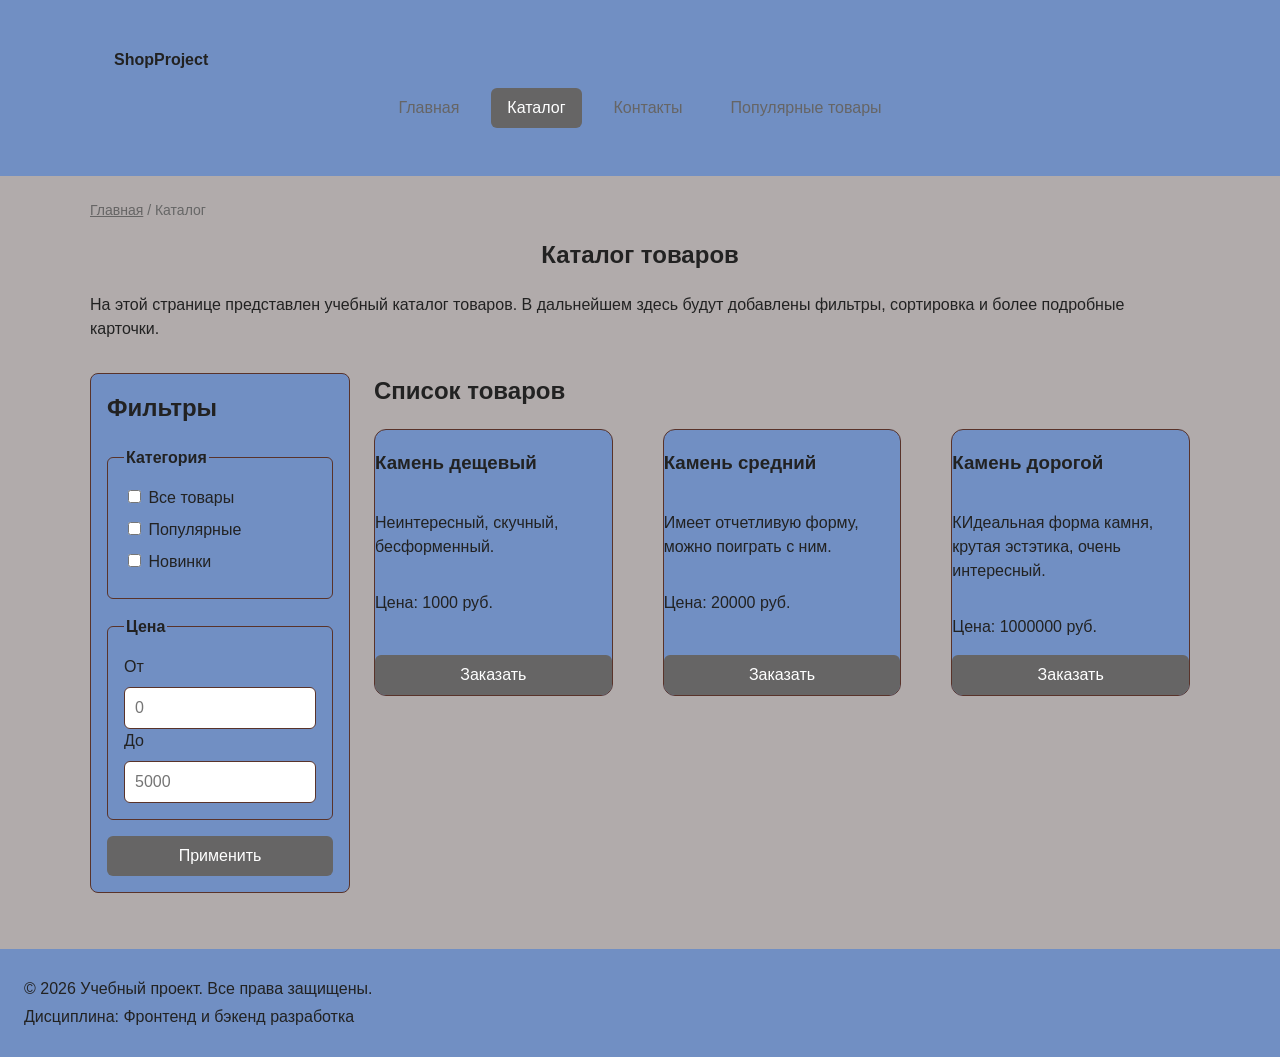
<file: catalog.html>
<!DOCTYPE html>
<html lang="ru">
<head>
    <meta charset="UTF-8">
    <meta name="viewport" content="width=device-width, initial-scale=1.0">
    <meta name="description" content="Каталог товаров учебного интернет-магазина.">
    <title>Каталог товаров — Учебный интернет-магазин</title>
    <link rel="stylesheet" href="css/style.css">
    <script src="js/main.js" defer></script>
</head>
<body>

    <header class="site-header">
        <div class="site-header__inner">
            <a class="site-header__logo" href="index.html">ShopProject</a>

            <nav class="site-nav" aria-label="Основная навигация">
                <ul class="site-nav__list">
                    <li class="site-nav__item">
                        <a class="site-nav__link" href="index.html">Главная</a>
                    </li>
                    <li class="site-nav__item">
                        <a class="site-nav__link site-nav__link--active" href="catalog.html">Каталог</a>
                    </li>
                    <li class="site-nav__item">
                        <a class="site-nav__link" href="contacts.html">Контакты</a>
                    </li>
                    <li class="site-nav__item">
                        <a class="site-nav__link" href="index.html#popular">Популярные товары</a>
                    </li>
                </ul>
            </nav>
        </div>
    </header>

    <main>

        <nav class="breadcrumbs" aria-label="Хлебные крошки">
            <a class="breadcrumbs__link" href="index.html">Главная</a>
            <span class="breadcrumbs__current">Каталог</span>
        </nav>

        <section class="section">
            <h1 class="section__title">Каталог товаров</h1>
            <p class="section__text">
                На этой странице представлен учебный каталог товаров.
                В дальнейшем здесь будут добавлены фильтры, сортировка
                и более подробные карточки.
            </p>
        </section>

        <section class="catalog-layout">
            <aside class="catalog-filters">
                <h2 class="catalog-filters__title">Фильтры</h2>

                <form class="filters-form" action="#" method="get">
                    <fieldset class="filters-form__group">
                        <legend class="filters-form__legend">Категория</legend>

                        <label class="filters-form__label">
                            <input type="checkbox" name="category" value="all">
                            Все товары
                        </label>

                        <label class="filters-form__label">
                            <input type="checkbox" name="category" value="popular">
                            Популярные
                        </label>

                        <label class="filters-form__label">
                            <input type="checkbox" name="category" value="new">
                            Новинки
                        </label>
                    </fieldset>

                    <fieldset class="filters-form__group">
                        <legend class="filters-form__legend">Цена</legend>

                        <label class="filters-form__label" for="price-from">От</label>
                        <input class="filters-form__input"
                               id="price-from"
                               name="price-from"
                               type="number"
                               min="0"
                               placeholder="0">

                        <label class="filters-form__label" for="price-to">До</label>
                        <input class="filters-form__input"
                               id="price-to"
                               name="price-to"
                               type="number"
                               min="0"
                               placeholder="5000">
                    </fieldset>

                    <button class="button button--primary" type="submit">Применить</button>
                </form>
            </aside>

            <section class="catalog-products">
                <h2 class="catalog-products__title">Список товаров</h2>

                <div class="products-grid">
                    <article class="product-card">
                        <h3 class="product-card__title">Камень дещевый</h3>
                        <p class="product-card__description">Неинтересный, скучный, бесформенный.</p>
                        <p class="product-card__price">Цена: 1000 руб.</p>
                        <button class="button button--primary product-card__button"
                                type="button"
                                data-product="Товар 1">Заказать</button>
                    </article>

                    <article class="product-card">
                        <h3 class="product-card__title">Камень средний</h3>
                        <p class="product-card__description">Имеет отчетливую форму, можно поиграть с ним.</p>
                        <p class="product-card__price">Цена: 20000 руб.</p>
                        <button class="button button--primary product-card__button"
                                type="button"
                                data-product="Товар 2">Заказать</button>
                    </article>

                    <article class="product-card">
                        <h3 class="product-card__title">Камень дорогой</h3>
                        <p class="product-card__description">КИдеальная форма камня, крутая эстэтика, очень интересный.</p>
                        <p class="product-card__price">Цена: 1000000 руб.</p>
                        <button class="button button--primary product-card__button"
                                type="button"
                                data-product="Товар 3">Заказать</button>
                    </article>
                </div>
            </section>
        </section>

    </main>

    <footer class="site-footer">
        <p class="site-footer__text">&copy; 2026 Учебный проект. Все права защищены.</p>
        <p class="site-footer__text">Дисциплина: Фронтенд и бэкенд разработка</p>
    </footer>

    <!-- Модальное окно (копия с главной, чтобы кнопки «Заказать» работали и в каталоге) -->
    <dialog class="order-dialog" id="order-dialog" aria-labelledby="order-dialog-title">
        <h2 class="order-dialog__title" id="order-dialog-title">Оформление заявки</h2>

        <form class="order-form" id="order-form" action="#" method="post" novalidate>
            <input id="selected-product" name="selected-product" type="hidden">

            <div class="order-form__field">
                <label class="order-form__label" for="order-name">Имя</label>
                <input class="order-form__input" id="order-name" name="name"
                       type="text" placeholder="Введите ваше имя" minlength="2" required>
            </div>

            <div class="order-form__field">
                <label class="order-form__label" for="order-email">E-mail</label>
                <input class="order-form__input" id="order-email" name="email"
                       type="email" placeholder="example@mail.ru" required>
            </div>

            <div class="order-form__field">
                <label class="order-form__label" for="order-phone">Телефон</label>
                <input class="order-form__input" id="order-phone" name="phone"
                       type="tel" inputmode="tel"
                       placeholder="+7 (900) 000-00-00"
                       pattern="\+7 \(\d{3}\) \d{3}-\d{2}-\d{2}" required>
                <small class="order-form__hint">Формат: +7 (900) 000-00-00</small>
            </div>

            <div class="order-form__field">
                <label class="order-form__label" for="order-topic">Тема заявки</label>
                <select class="order-form__select" id="order-topic" name="topic" required>
                    <option value="">Выберите тему</option>
                    <option value="product">Заказ товара</option>
                    <option value="consultation">Консультация</option>
                    <option value="delivery">Доставка</option>
                </select>
            </div>

            <div class="order-form__field order-form__field--checkbox">
                <label class="order-form__label">
                    <input id="order-agreement" name="agreement" type="checkbox" required>
                    Я согласен на обработку данных
                </label>
            </div>

            <div class="order-form__actions">
                <button class="button button--secondary" type="button" id="close-order-dialog">Закрыть</button>
                <button class="button button--primary" type="submit">Отправить заявку</button>
            </div>
        </form>
    </dialog>

    <p class="success-message" id="success-message" hidden>Форма успешно отправлена!</p>

</body>
</html>
</file>
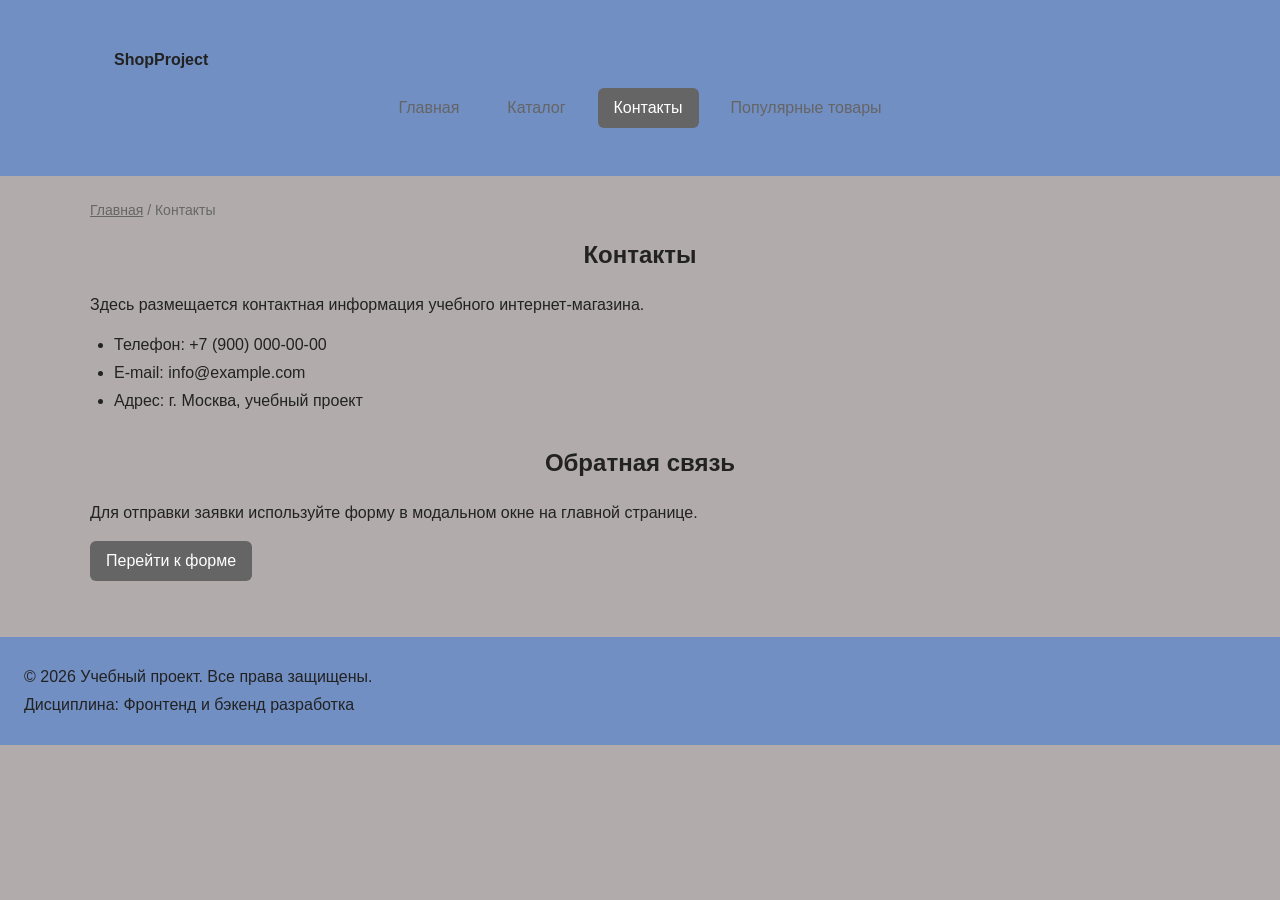
<file: contacts.html>
<!DOCTYPE html>
<html lang="ru">
<head>
    <meta charset="UTF-8">
    <meta name="viewport" content="width=device-width, initial-scale=1.0">
    <meta name="description" content="Контактная информация учебного интернет-магазина.">
    <title>Контакты — Учебный интернет-магазин</title>
    <link rel="stylesheet" href="css/style.css">
</head>
<body>

    <header class="site-header">
        <div class="site-header__inner">
            <a class="site-header__logo" href="index.html">ShopProject</a>

            <nav class="site-nav" aria-label="Основная навигация">
                <ul class="site-nav__list">
                    <li class="site-nav__item">
                        <a class="site-nav__link" href="index.html">Главная</a>
                    </li>
                    <li class="site-nav__item">
                        <a class="site-nav__link" href="catalog.html">Каталог</a>
                    </li>
                    <li class="site-nav__item">
                        <a class="site-nav__link site-nav__link--active" href="contacts.html">Контакты</a>
                    </li>
                    <li class="site-nav__item">
                        <a class="site-nav__link" href="index.html#popular">Популярные товары</a>
                    </li>
                </ul>
            </nav>
        </div>
    </header>

    <main>

        <nav class="breadcrumbs" aria-label="Хлебные крошки">
            <a class="breadcrumbs__link" href="index.html">Главная</a>
            <span class="breadcrumbs__current">Контакты</span>
        </nav>

        <section class="section">
            <h1 class="section__title">Контакты</h1>
            <p class="section__text">
                Здесь размещается контактная информация учебного интернет-магазина.
            </p>
            <ul class="contacts-list">
                <li class="contacts-list__item">Телефон: +7 (900) 000-00-00</li>
                <li class="contacts-list__item">E-mail: info@example.com</li>
                <li class="contacts-list__item">Адрес: г. Москва, учебный проект</li>
            </ul>
        </section>

        <section class="section" id="feedback">
            <h2 class="section__title">Обратная связь</h2>
            <p class="section__text">
                Для отправки заявки используйте форму в модальном окне на главной странице.
            </p>
            <a class="button button--primary" href="index.html#contacts">Перейти к форме</a>
        </section>

    </main>

    <footer class="site-footer">
        <p class="site-footer__text">&copy; 2026 Учебный проект. Все права защищены.</p>
        <p class="site-footer__text">Дисциплина: Фронтенд и бэкенд разработка</p>
    </footer>

</body>
</html>
</file>
<file: css/style.css>
/*1.ПЕРЕМЕННЫЕ ПРОЕКТА*/
:root {
    /* Цвета */
    --color-bg: #b1abab;
    --color-text: #222222;
    --color-muted: #666666;
    --color-primary: #666565;
    --color-primary-dark: #9e0084;
    --color-border: #59332A;
    --color-surface: #718fc3;
    --color-surface-accent: #a58ca8;
    --color-danger: #b00020;
    --color-success: #168a2f;
    --color-success-bg: #00d5ff;
    --color-white: #ffffff;

    /* Отступы */
    --space-xs: 4px;
    --space-sm: 8px;
    --space-md: 16px;
    --space-lg: 24px;
    --space-xl: 32px;

    /* Скругления */
    --radius-sm: 6px;
    --radius-md: 8px;
    --radius-lg: 12px;

    /* Ширина контейнера */
    --container-width: 1100px;
}

/*2.БАЗОВЫЕ СТИЛИ*/
* {
    box-sizing: border-box;
}

html {
    scroll-behavior: smooth;
}

body {
    margin: 0;
    font-family: Arial, sans-serif;
    line-height: 1.5;
    color: var(--color-text);
    background-color: var(--color-bg);
}

header,
main,
footer {
    padding: var(--space-lg);
}

/* Подсветка цели якорной ссылки */
:target {
    outline: 2px dashed var(--color-primary);
    outline-offset: 4px;
}

/*3. ОБЩИЕ ЭЛЕМЕНТЫ ИНТЕРФЕЙСА*/
a {
    color: var(--color-primary);
}

a:hover {
    color: var(--color-primary-dark);
}

a:focus-visible {
    outline: 2px solid var(--color-primary);
    outline-offset: 3px;
}

/* Кнопки */
.button {
    display: inline-block;
    padding: var(--space-sm) var(--space-md);
    border: none;
    border-radius: var(--radius-sm);
    font: inherit;
    text-decoration: none;
    cursor: pointer;
    transition: background-color 0.3s ease, color 0.3s ease;
}

.button--primary {
    color: var(--color-white);
    background-color: var(--color-primary);
    margin-top: auto;
}

.button--primary:hover {
    background-color: var(--color-primary-dark);
    color: var(--color-white);
    transform: translateY(-4px); 
    box-shadow: 0 4px 8px rgba(0, 0, 0, 0.2); 
}

.button--secondary {
    color: var(--color-primary);
    background-color: transparent;
    border: 1px solid var(--color-primary);
}

.button--secondary:hover {
    color: var(--color-white);
    background-color: var(--color-primary);
}

.button:focus-visible {
    outline: 2px solid var(--color-primary);
    outline-offset: 3px;
}
.button:active {
    transform: scale(0.80); 
}

.button:disabled,
.button--disabled {
    opacity: 0.6;
    cursor: not-allowed;
}

/*4.КОМПОНЕНТЫ СТРАНИЦЫ*/

/*Шапка*/
.site-header {
    background-color: var(--color-surface);
}

.site-header__inner {
    max-width: var(--container-width);
    margin: 0 auto;
    padding: var(--space-lg);
}

.site-header__logo {
    font-weight: 700;
    color: var(--color-text);
    text-decoration: none;
}

/*Навигация*/
.site-nav__list {
    display: flex;
    flex-wrap: wrap;
    justify-content: center;
    align-items: center;
    gap: var(--space-md);
    padding: 0;
    margin: var(--space-md) 0 0;
    list-style: none;
}

.site-nav__item {
    margin: 0;
}

.site-nav__link {
    display: inline-block;
    padding: var(--space-sm) var(--space-md);
    color: var(--color-primary);
    text-decoration: none;
    border-radius: var(--radius-sm);
}

.site-nav__link:hover {
    color: var(--color-white);
    background-color: var(--color-primary);
}

.site-nav__link:focus-visible {
    outline: 2px solid var(--color-primary);
    outline-offset: 3px;
}

.site-nav__link--active {
    color: var(--color-white);
    background-color: var(--color-primary);
}

/*Хлебные крошки*/
.breadcrumbs {
    max-width: var(--container-width);
    margin: 0 auto var(--space-md);
    font-size: 14px;
    color: var(--color-muted);
}

.breadcrumbs__link {
    color: var(--color-primary);
}

.breadcrumbs__current::before {
    content: " / ";
    color: var(--color-muted);
}

/*Hero*/
.hero {
    max-width: var(--container-width);
    margin: 0 auto var(--space-xl);
    padding: var(--space-xl) var(--space-lg);
    background-color: var(--color-surface-accent);
    border-radius: var(--radius-lg);
}

.hero__title {
    margin-top: 0;
}

/*Секции*/
.section {
    max-width: var(--container-width);
    margin: 0 auto var(--space-xl);
}

.section__title {
    margin-top: 0;
    text-align: center;
}

/*Преимущества*/
.advantages-list {
    padding-left: var(--space-lg);
    list-style: none;
    text-align: center;
}

.advantages-list__item {
    margin-bottom: var(--space-xs);
}

/*Сетка товаров*/
.products-grid {
    display: grid;
    grid-template-columns: repeat(3, 1fr); 
    gap: 50px; 
    max-width: 1100px; 
    margin: 0 auto var(--space-xl); 
}

/*Карточка товара*/
.product-card {
    display: flex;
    flex-direction: column;
    padding: 0; 
    border: 1px solid var(--color-border);
    border-radius: var(--radius-lg); 
    background-color: var(--color-surface); 
    overflow: hidden; 
    transition: transform 0.3s ease, box-shadow 0.3s ease;
}

/* Внутренний контейнер для текста */
.product-card__content {
    padding: var(--space-md);
    display: flex;
    flex-direction: column;
    flex-grow: 1; 
}
.product-card:hover {
    border-color: var(--color-primary);
    transform: translateY(-8px);
    box-shadow: 10px 10px 20px rgba(15, 0, 61, 0.15);
}
.product-card__image {
    width: 100%;
    height: 60%;
    object-fit: cover; 
    border-bottom: 1px solid var(--color-border);
}

/*Каталог: сетка «фильтры + товары»*/
.catalog-layout {
    max-width: var(--container-width);
    margin: 0 auto var(--space-xl);
    display: grid;
    grid-template-columns: 260px 1fr;
    grid-template-areas: "filters products";
    gap: var(--space-lg);
}

.catalog-filters {
    grid-area: filters;
    padding: var(--space-md);
    border: 1px solid var(--color-border);
    border-radius: var(--radius-md);
    background-color: var(--color-surface);
}

.catalog-filters__title {
    margin-top: 0;
}

.catalog-products {
    grid-area: products;
}

.catalog-products__title {
    margin-top: 0;
}

/*Форма фильтров*/
.filters-form {
    display: grid;
    gap: var(--space-md);
}

.filters-form__group {
    margin: 0;
    padding: var(--space-md);
    border: 1px solid var(--color-border);
    border-radius: var(--radius-sm);
}

.filters-form__legend {
    font-weight: 700;
}

.filters-form__label {
    display: block;
    margin-bottom: var(--space-sm);
}

.filters-form__input {
    width: 100%;
    padding: 8px 10px;
    border: 1px solid var(--color-border);
    border-radius: var(--radius-sm);
    font: inherit;
}

/*Aside*/
.aside-info {
    width: 100%;
    max-width: 100%;
    padding: var(--space-md) 5%;
    background-color: var(--color-primary);
    border-left: 4px solid var(--color-primary);
    margin: 0;
    box-sizing: border-box;
}

.aside-info__title {
    margin-top: 0;
}

/*Список контактов*/
.contacts-list {
    padding-left: var(--space-lg);
}

.contacts-list__item {
    margin-bottom: var(--space-xs);
}

/*Подвал*/
.site-footer {
    background-color: var(--color-surface);
}

.site-footer__text {
    margin: var(--space-xs) 0;
}

/*5. ФОРМА И МОДАЛЬНОЕ ОКНО*/
.order-dialog {
    width: min(100% - 32px, 560px);
    padding: var(--space-lg);
    border: none;
    border-radius: var(--radius-lg);
}

.order-dialog::backdrop {
    background-color: rgba(0, 0, 0, 0.5);
}

.order-dialog__title {
    margin-top: 0;
}

.order-form__field {
    margin-bottom: var(--space-md);
}

.order-form__label {
    display: block;
    margin-bottom: var(--space-xs);
}

.order-form__input,
.order-form__select,
.order-form__textarea {
    width: 100%;
    padding: 10px 12px;
    border: 1px solid var(--color-border);
    border-radius: var(--radius-sm);
    font: inherit;
}

.order-form__input:hover,
.order-form__select:hover,
.order-form__textarea:hover {
    border-color: var(--color-primary);
}

.order-form__input:focus-visible,
.order-form__select:focus-visible,
.order-form__textarea:focus-visible,
.order-form__actions button:focus-visible {
    outline: 2px solid var(--color-primary);
    outline-offset: 3px;
}

.order-form__input[type="checkbox"] {
    width: auto;
}

.order-form__hint {
    display: block;
    margin-top: var(--space-xs);
    color: var(--color-muted);
}

.order-form__actions {
    display: flex;
    gap: var(--space-md);
    margin-top: var(--space-lg);
}

/*Ошибочные поля*/
[aria-invalid="true"] {
    border-color: var(--color-danger);
}

/*Сообщение об успехе*/
.success-message {
    max-width: var(--container-width);
    margin: var(--space-lg) auto;
    padding: var(--space-md);
    border-left: 4px solid var(--color-success);
    background-color: var(--color-success-bg);
}
</file>
